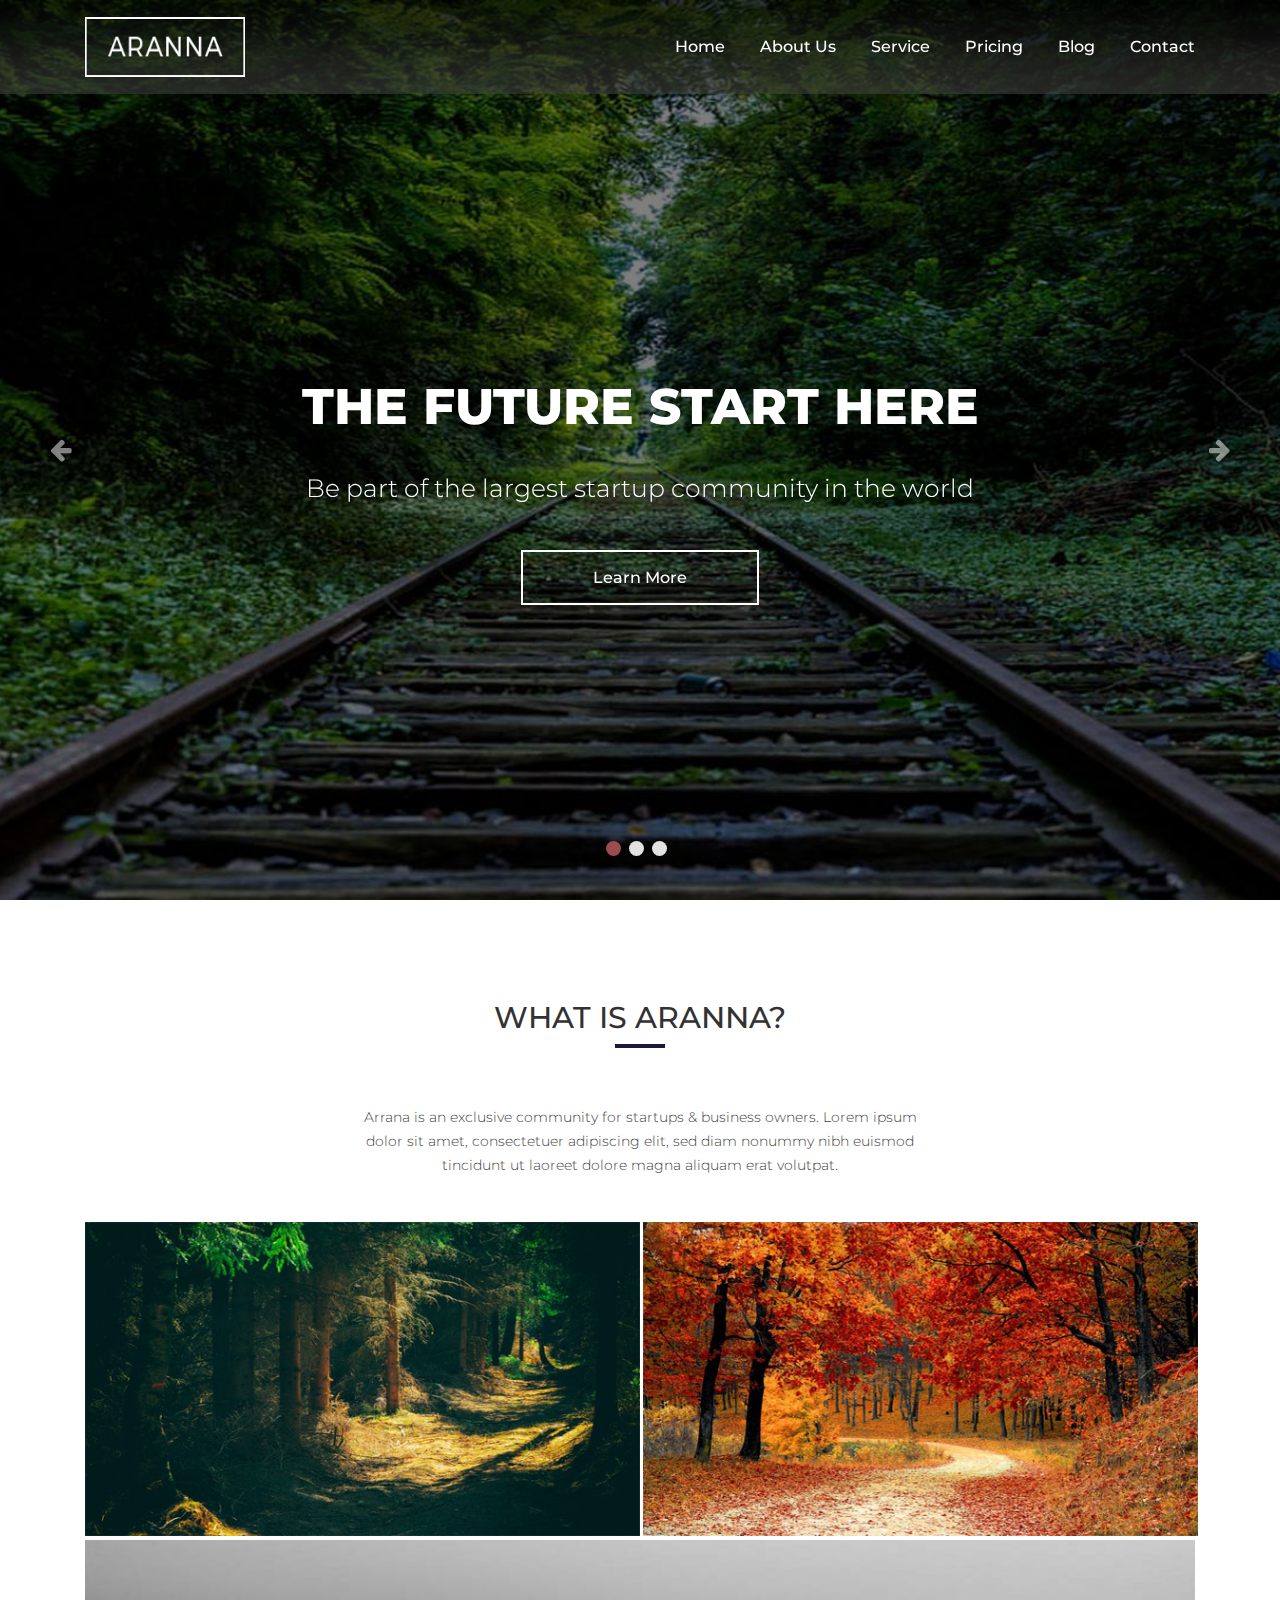
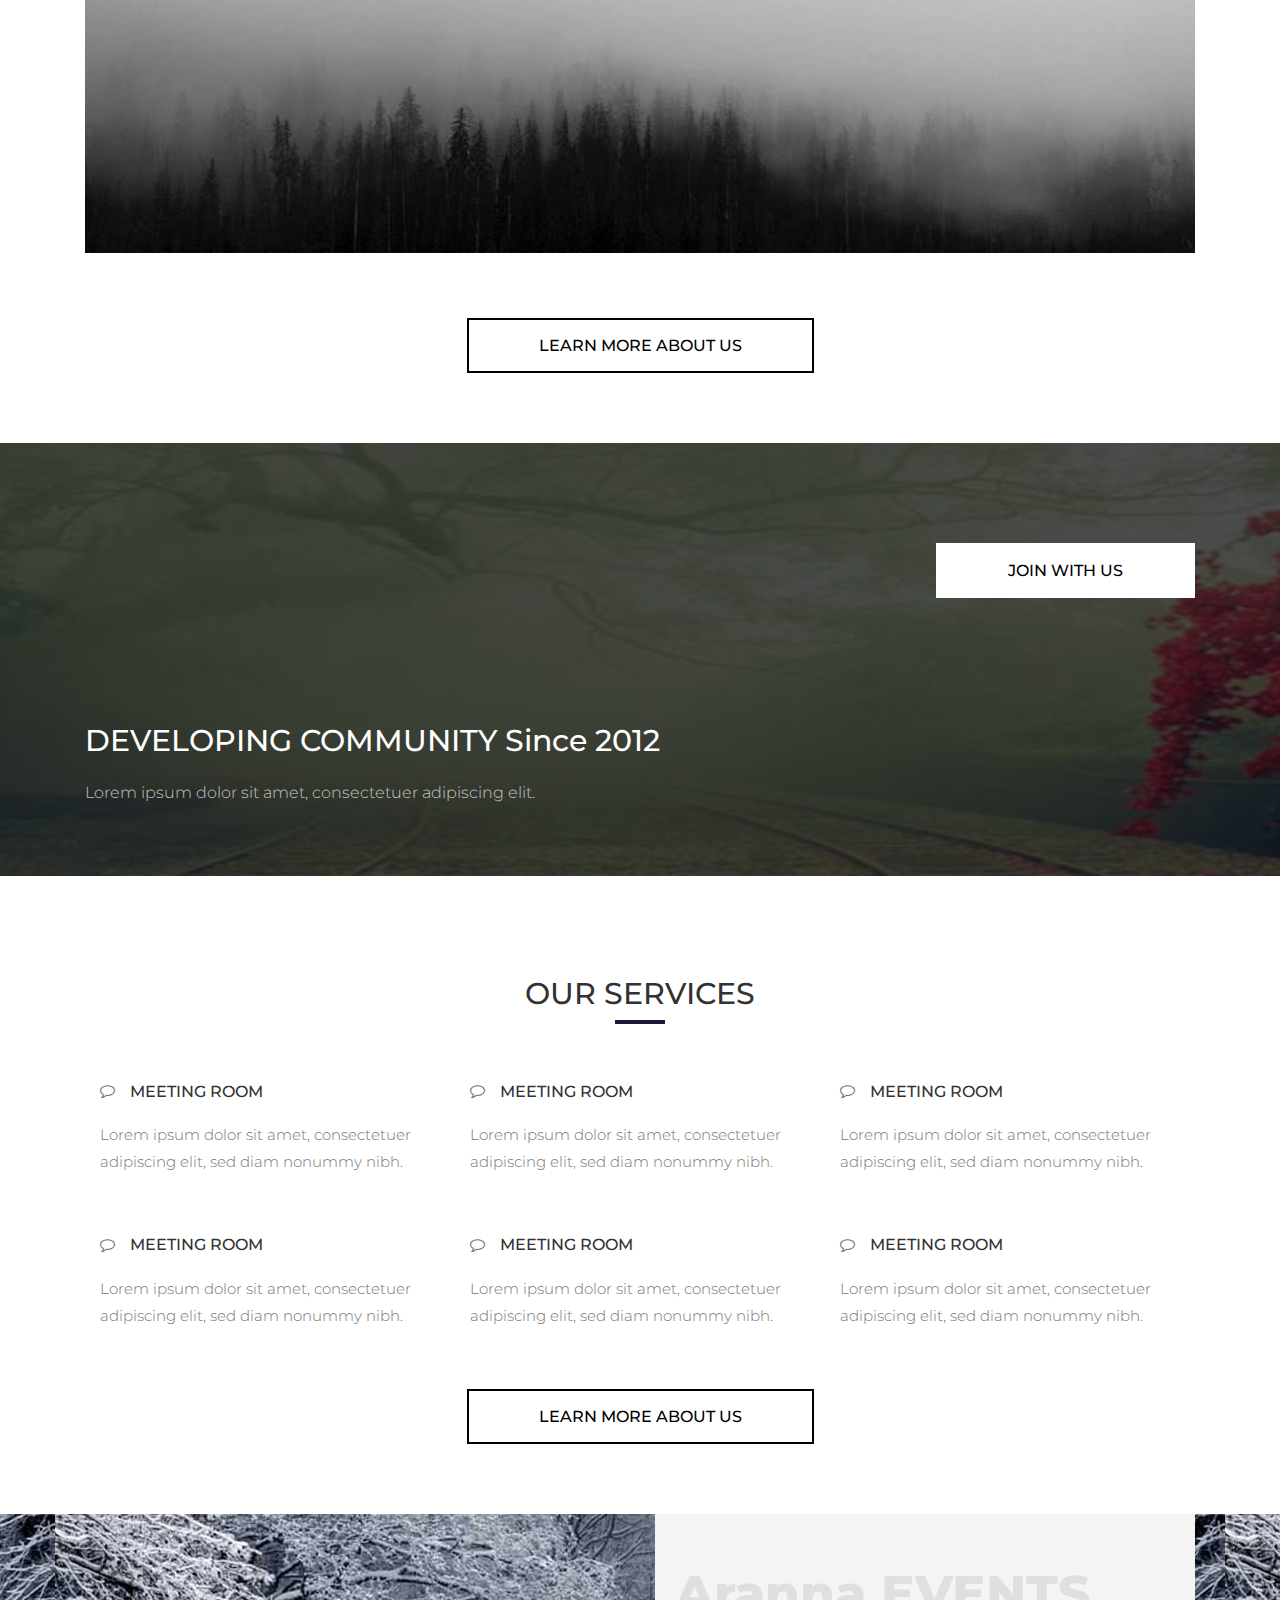
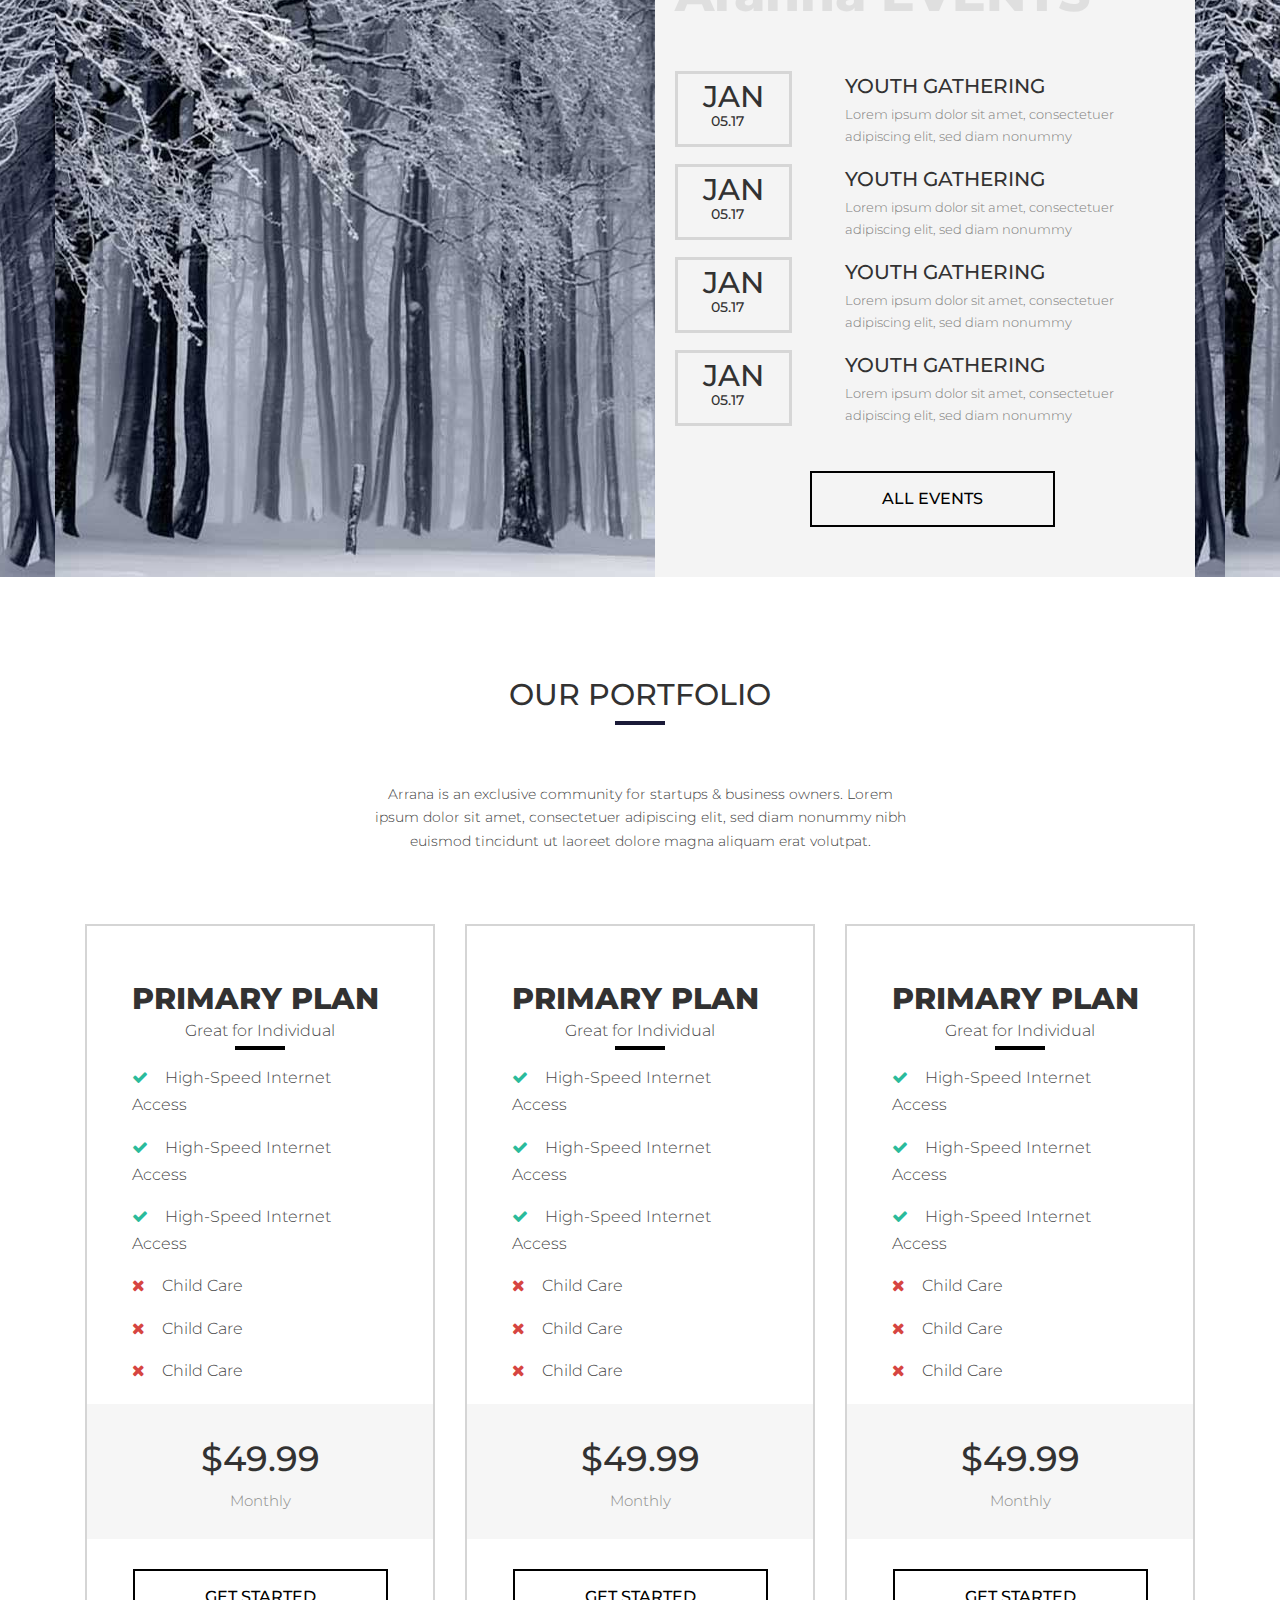
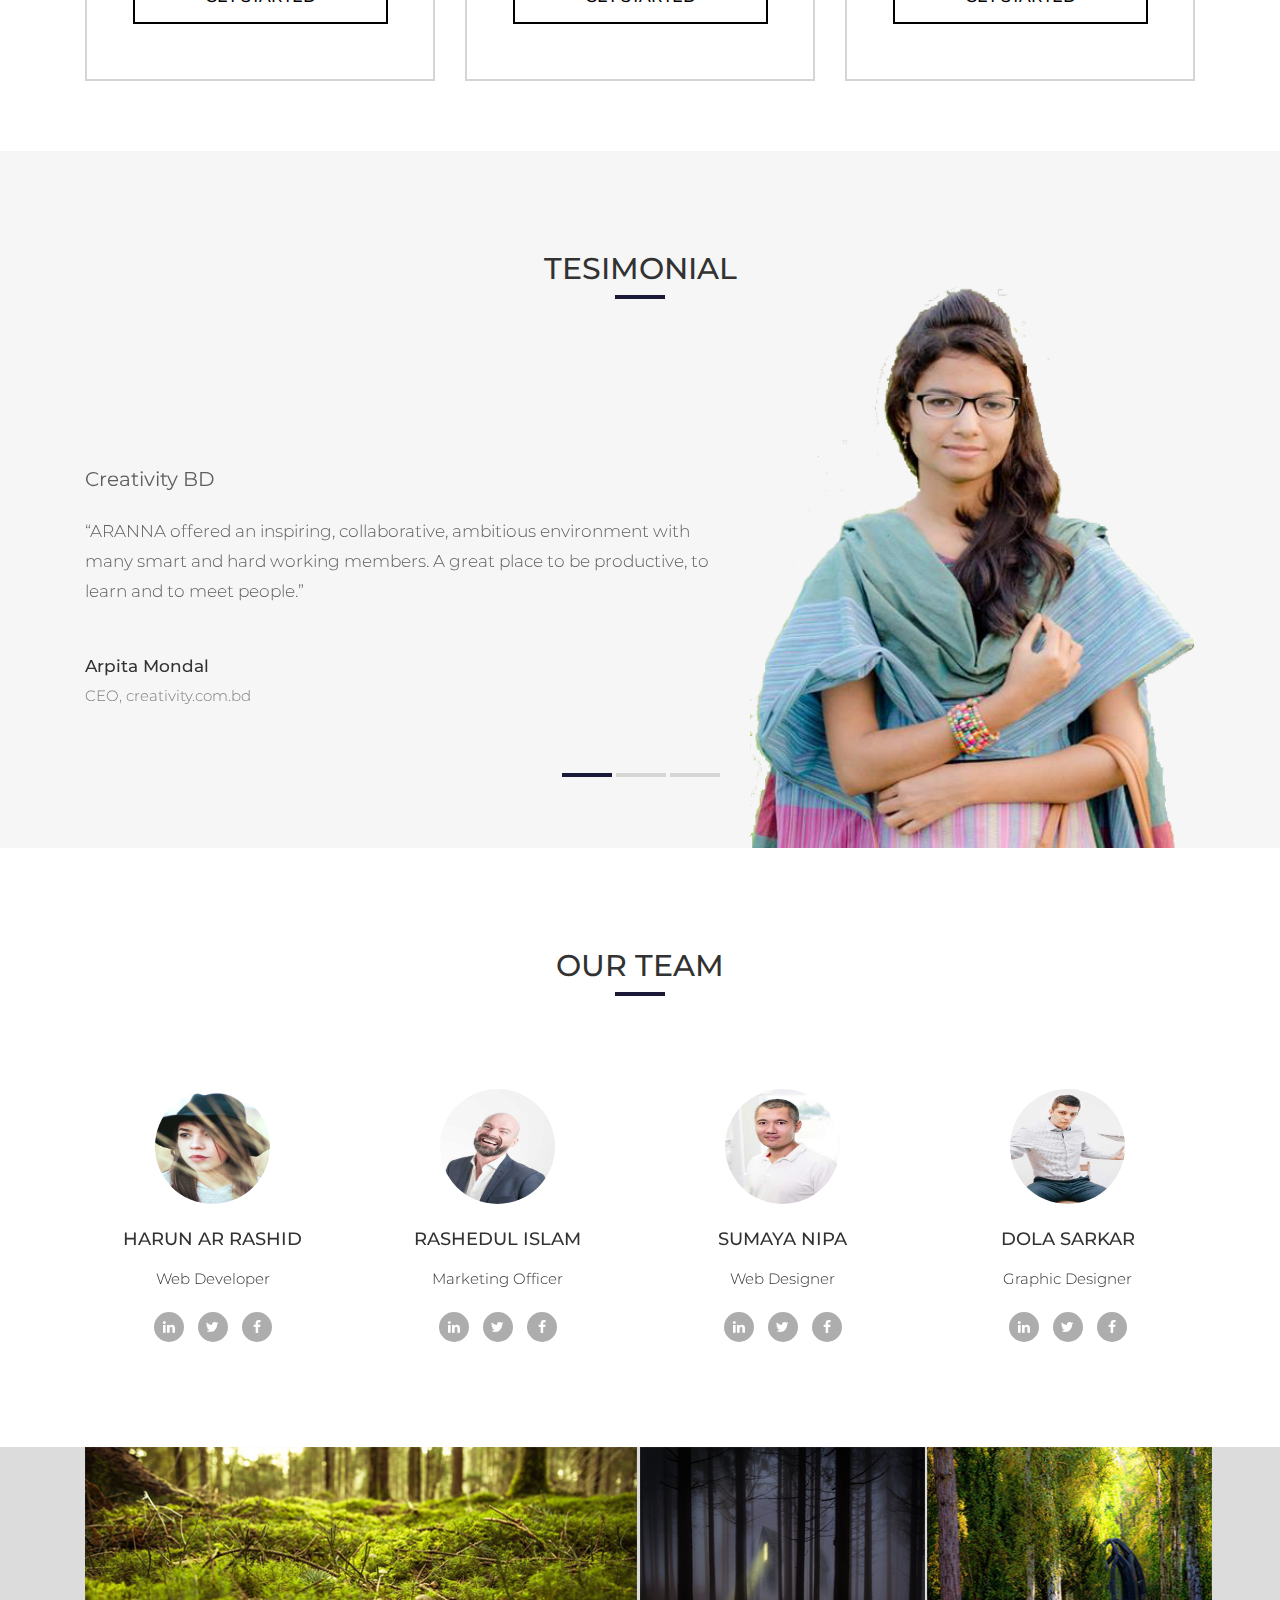
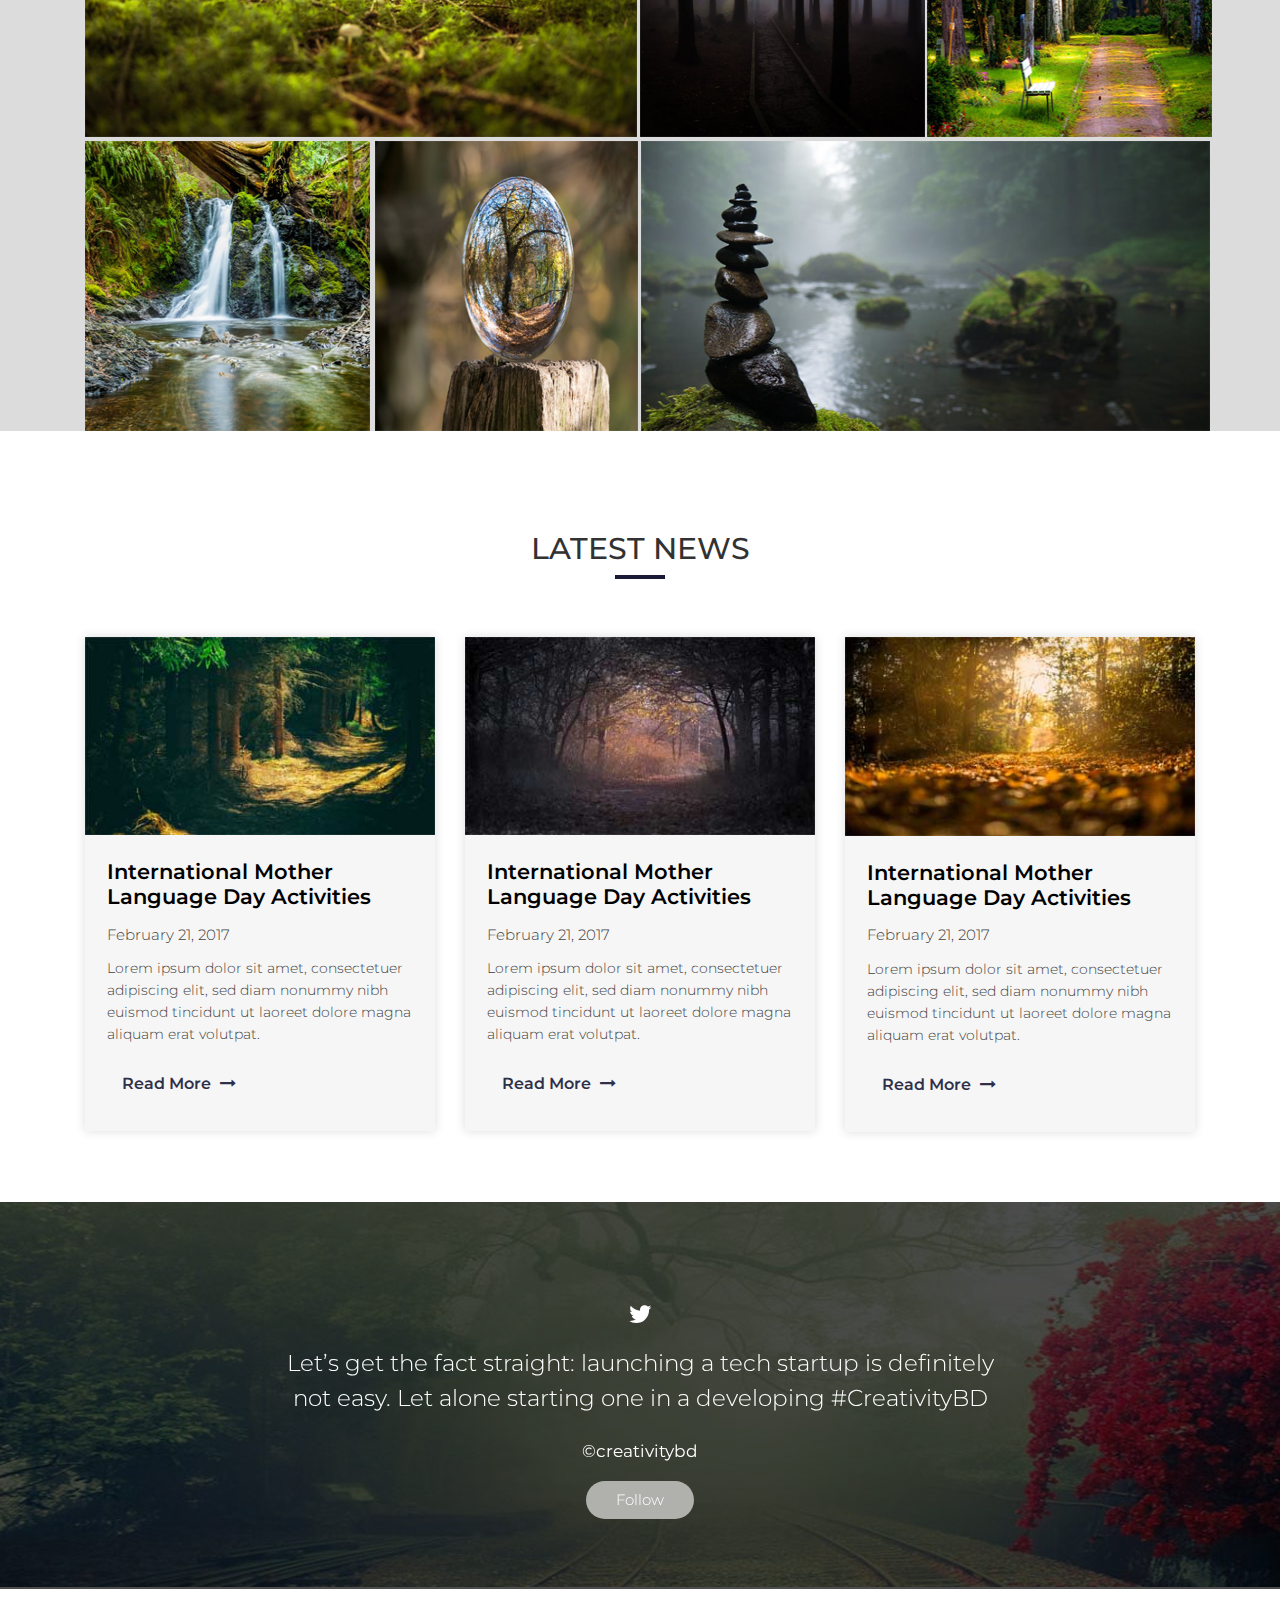
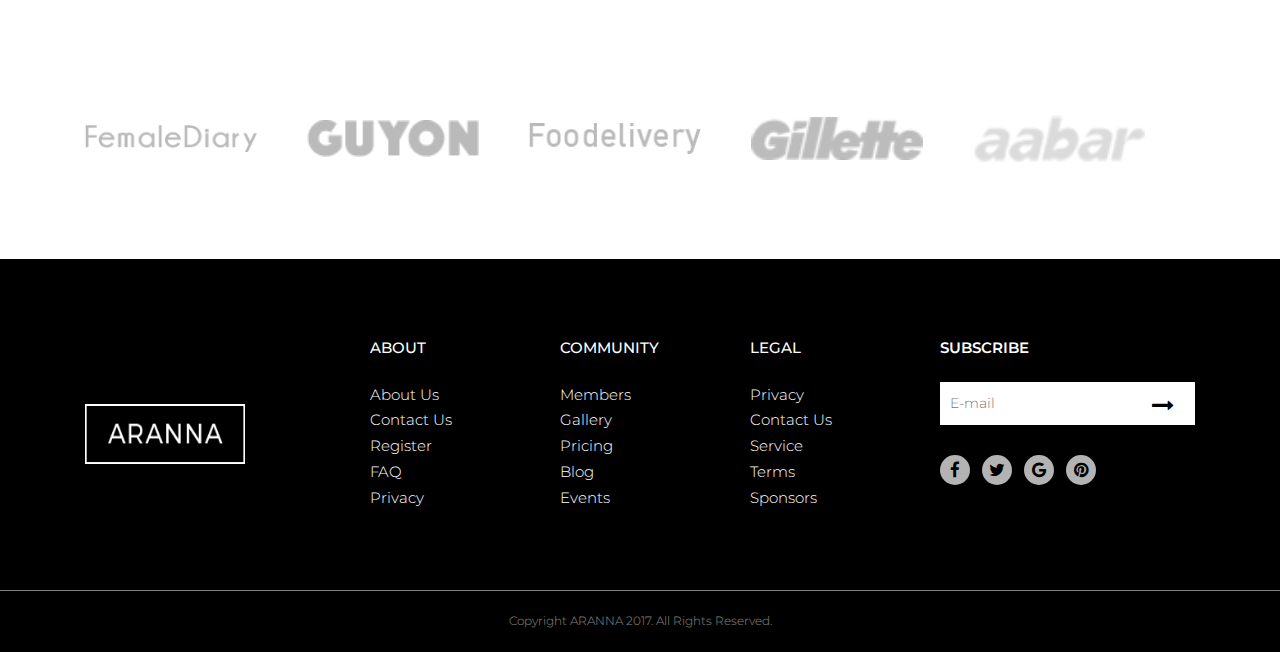
<file: Arrana/index.html>
<!doctype html>
<html class="no-js" lang="en">
    <head>
        <meta charset="utf-8">
        <meta http-equiv="x-ua-compatible" content="ie=edge">
        <title>Arrana</title>
        <meta name="description" content="">
        <meta name="viewport" content="width=device-width, initial-scale=1">
        <link rel="shortcut icon" href="favicon.ico" type="image/x-icon"/>
        <!--=== Reset Css ===-->
        <link rel="stylesheet" href="assets/css/normalize.css">
        <!--=== Animate ===-->
        <link rel="stylesheet" href="assets/css/plugin/animate.css">
        <!--=== Hover Animation ===-->
        <link rel="stylesheet" href="assets/css/plugin/hover-min.css">
        <!--=== Bootstrap ===-->
        <link rel="stylesheet" href="assets/css/bootstrap.min.css">
        <!--=== Fontawesome icon ===-->
        <link rel="stylesheet" href="assets/css/font-awesome.min.css">
        <!--=== Owl carousel ===-->
        <link rel="stylesheet" href="assets/css/plugin/owl.carousel.min.css">
        <!--=== Magnific PopUp ===-->
        <link rel="stylesheet" href="assets/css/plugin/magnific-popup.css">
        <!--=== Main Css ===-->
        <link rel="stylesheet" href="assets/css/style.css">
        <!--=== Responsive Css ===-->
        <link rel="stylesheet" href="assets/css/responsive.css">
        <script src="assets/js/vendor/modernizr-2.8.3.min.js"></script>
    </head>
    <body>
        <!--[if lt IE 8]>
            <p class="browserupgrade">You are using an <strong>outdated</strong> browser. Please <a href="http://browsehappy.com/">upgrade your browser</a> to improve your experience.</p>
        <![endif]-->
        <!--===============================================================================-->
        
        <!--====== Header Start ======-->
        <header class="header-area">
            <div class="container">
                <div class="row">
                    <div class="col-lg-12">
                        <nav class="navbar navbar-expand-lg mainmenu">
                            <a class="navbar-brand" href="#"> 
                                <div class="logo">
                                    <img src="assets/img/logo.png" alt="Logo">
                                </div>    
                            </a>

                          <button class="navbar-toggler" type="button" data-toggle="collapse" data-target="#navbarNav">
                            <i class="fa fa-bars"></i>
                          </button>

                          <div class="collapse navbar-collapse" id="navbarNav">
                            <ul class="navbar-nav">
                                <li><a href="">Home</a></li>
                                <li><a href="">About Us</a></li>
                                <li><a href="">Service</a></li>
                                <li><a href="">Pricing</a></li>
                                <li><a href="">Blog</a></li>
                                <li><a href="">Contact</a></li>
                            </ul>
                          </div>
                        </nav>
                    </div>
                </div>
            </div> 
        </header>
        <!--====== Header End ======-->

        <!--====== Hero Area Start ======-->
        <div class="hero-area">
            <div class="owl-carousel owl-carousel-hero">
                <div class="hero-wrap d-table">
                    <div class="hero-content d-table-cell">
                        <div class="container">
                            <div class="row justify-content-center">
                                <div class="col-lg-8 text-center">
                                    <h1>THE FUTURE START HERE</h1>
                                    <p>Be part of the largest startup community in the world</p>
                                    <a href="#" class="boxed-btn">Learn More</a>
                                </div>
                            </div>
                        </div>
                    </div>
                </div>
                <div class="hero-wrap d-table">
                    <div class="hero-content d-table-cell">
                        <div class="container">
                            <div class="row justify-content-center">
                                <div class="col-lg-8 text-center">
                                    <h1>THE FUTURE START HERE</h1>
                                    <p>Be part of the largest startup community in the world</p>
                                    <a href="#" class="boxed-btn">Learn More</a>
                                </div>
                            </div>
                        </div>
                    </div>
                </div>
                <div class="hero-wrap d-table">
                    <div class="hero-content d-table-cell">
                        <div class="container">
                            <div class="row justify-content-center">
                                <div class="col-lg-8 text-center">
                                    <h1>THE FUTURE START HERE</h1>
                                    <p>Be part of the largest startup community in the world</p>
                                    <a href="#" class="boxed-btn">Learn More</a>
                                </div>
                            </div>
                        </div>
                    </div>
                </div>

            </div>
        </div>
        <!--====== Hero Area End ======-->

        <!--====== About Area Start ======-->
        <section class="about-area section-padding">
            <div class="container">
                <div class="row">
                    <div class="col-lg-12">
                        <div class="section-heading text-center">
                            <h2>What is Aranna?</h2>
                        </div>
                    </div>
                </div>
            </div>

            <div class="container content-top-space">
                <div class="row justify-content-center">
                    <div class="col-lg-6">
                        <div class="sub-section-heading text-center">
                            <p>Arrana is an exclusive community for startups & business owners. Lorem ipsum dolor sit amet, consectetuer adipiscing elit, sed diam nonummy nibh euismod tincidunt ut laoreet dolore magna aliquam erat volutpat.</p>
                        </div>
                    </div>
                </div>
            </div>

            <div class="container sub-content-top-space">
                <div class="row">
                    <div class="col-lg-6">
                        <img class="small-img1" src="assets/img/about1.png" alt="about image">   
                    </div>
                    <div class="col-lg-6">
                        <img class="small-img2" src="assets/img/about2.png" alt="about image">   
                    </div>

                </div>
                <div class="row">
                    <div class="col-lg-12">
                        <img class="big-img" src="assets/img/about3.png" alt="about image">   
                    </div>   
                </div>
                <div class="row">
                     <div class="col-md-12 text-center">
                         <a href="" class="boxed-btn black-btn">learn more about us</a> 
                     </div>
                </div>
            </div>

        </section>
        <!--====== About Area End ======-->


        <!--====== CTA Area Start ======-->
        <section class="cta-area section-padding">
            <div class="container">
                <div class="row">
                    <div class="col-lg-8">
                        <div class="left-content">
                            <h2>DEVELOPING COMMUNITY Since 2012</h2>
                            <p>Lorem ipsum dolor sit amet, consectetuer adipiscing elit.</p>
                        </div>
                    </div>
                    <div class="col-lg-4">
                        <div class="right-content text-right">
                            <a href="" class="boxed-btn">join with us</a>
                        </div>
                    </div>
                </div>
            </div>
        </section>
        <!--====== CTA Area End ======-->


        <!--====== Service Area Start ======-->
        <section class="service-area section-padding">
            <div class="container">
                <div class="row">
                    <div class="col-lg-12">
                        <div class="section-heading text-center">
                            <h2>Our <span>Services</span></h2>
                        </div>
                    </div>
                </div>

                <div class="container content-top-space">
                    <div class="row">
                        <div class="col-lg-4">
                            <div class="single-service-box">
                                <div class="single-box-heading">
                                    <i class="fa fa-comment-o"></i> <h4>MEETING ROOM</h4>
                                </div>
                                <p class="box-content">Lorem ipsum dolor sit amet, consectetuer adipiscing elit, sed diam nonummy nibh.</p>
                            </div>
                        </div>
                        <div class="col-lg-4">
                            <div class="single-service-box">
                                <div class="single-box-heading">
                                    <i class="fa fa-comment-o"></i> <h4>MEETING ROOM</h4>
                                </div>
                                <p class="box-content">Lorem ipsum dolor sit amet, consectetuer adipiscing elit, sed diam nonummy nibh.</p>
                            </div>
                        </div>
                        <div class="col-lg-4">
                            <div class="single-service-box">
                                <div class="single-box-heading">
                                    <i class="fa fa-comment-o"></i> <h4>MEETING ROOM</h4>
                                </div>
                                <p class="box-content">Lorem ipsum dolor sit amet, consectetuer adipiscing elit, sed diam nonummy nibh.</p>
                            </div>
                        </div>
                        <div class="col-lg-4">
                            <div class="single-service-box">
                                <div class="single-box-heading">
                                    <i class="fa fa-comment-o"></i> <h4>MEETING ROOM</h4>
                                </div>
                                <p class="box-content">Lorem ipsum dolor sit amet, consectetuer adipiscing elit, sed diam nonummy nibh.</p>
                            </div>
                        </div>
                        <div class="col-lg-4">
                            <div class="single-service-box">
                                <div class="single-box-heading">
                                    <i class="fa fa-comment-o"></i> <h4>MEETING ROOM</h4>
                                </div>
                                <p class="box-content">Lorem ipsum dolor sit amet, consectetuer adipiscing elit, sed diam nonummy nibh.</p>
                            </div>
                        </div>
                        <div class="col-lg-4">
                            <div class="single-service-box">
                                <div class="single-box-heading">
                                    <i class="fa fa-comment-o"></i> <h4>MEETING ROOM</h4>
                                </div>
                                <p class="box-content">Lorem ipsum dolor sit amet, consectetuer adipiscing elit, sed diam nonummy nibh.</p>
                            </div>
                        </div>

                    </div>
                    <div class="row">
                         <div class="col-md-12 text-center">
                             <a href="" class="boxed-btn black-btn">learn more about us</a> 
                         </div>
                    </div>
                </div>
            </div>
        </section>
        <!--====== Service Area End ======-->

        <!--====== Event Area Start ======-->
        <section class="event-area">
            <div class="event-area-bg">
            </div>
            <div class="container">
                <div class="row justify-content-lg-end">
                    <div class="col-lg-6">
                        <div class="event-details">
                            <h2>Aranna EVENTS</h2>
                            <div class="single-event-item">
                                <div class="date">
                                    <p>JAN <span>05.17</span></p>
                                </div>
                                <div class="single-event-content">
                                    <h3>youth gathering</h3>
                                    <p>Lorem ipsum dolor sit amet, consectetuer adipiscing 
                                      elit, sed diam nonummy
                                    </p>
                                </div>
                            </div>
                            <div class="single-event-item">
                                <div class="date">
                                    <p>JAN <span>05.17</span></p>
                                </div>
                                <div class="single-event-content">
                                    <h3>youth gathering</h3>
                                    <p>Lorem ipsum dolor sit amet, consectetuer adipiscing 
                                      elit, sed diam nonummy
                                    </p>
                                </div>
                            </div>
                            <div class="single-event-item">
                                <div class="date">
                                    <p>JAN <span>05.17</span></p>
                                </div>
                                <div class="single-event-content">
                                    <h3>youth gathering</h3>
                                    <p>Lorem ipsum dolor sit amet, consectetuer adipiscing 
                                      elit, sed diam nonummy
                                    </p>
                                </div>
                            </div>
                            <div class="single-event-item">
                                <div class="date">
                                    <p>JAN <span>05.17</span></p>
                                </div>
                                <div class="single-event-content">
                                    <h3>youth gathering</h3>
                                    <p>Lorem ipsum dolor sit amet, consectetuer adipiscing 
                                      elit, sed diam nonummy
                                    </p>
                                </div>
                            </div>

                            <a href="" class="boxed-btn black-btn">all events</a>

                        </div> 
                    </div>
                </div>
            </div>
        </section>
        <!--====== Event Area End ======-->


         <!--====== Price Area Start ======-->
         <section class="portfolio-area section-padding">
             <div class="container">
                 <div class="row">
                    <div class="col-lg-12">
                        <div class="section-heading text-center">
                            <h2>Our <span>Portfolio</span></h2>
                        </div>
                    </div>
                 </div>
             </div>

            <div class="container content-top-space">
                <div class="row justify-content-center">
                    <div class="col-lg-6">
                        <div class="sub-section-heading text-center">
                            <p>Arrana is an exclusive community for startups & business owners. Lorem ipsum dolor sit amet, consectetuer adipiscing elit, sed diam nonummy nibh euismod tincidunt ut laoreet dolore magna aliquam erat volutpat.</p>
                        </div>
                    </div>
                </div>
            </div>
            
            <!-- Section Content -->
             <div class="container content-top-space">
                <div class="row">
                    <div class="col-lg-4">
                        <div class="single-price-item">
                            <div class="price-heading">
                                <h2>primary PLAN</h2>
                                <p>Great for Individual</p>
                            </div>


                            <div class="price-content">
                                <p> <i class="fa fa-check"></i> High-Speed Internet Access</p>
                                <p> <i class="fa fa-check"></i> High-Speed Internet Access</p>
                                <p> <i class="fa fa-check"></i> High-Speed Internet Access</p>
                                <p> <i class="fa fa-times"></i> Child Care</p>
                                <p> <i class="fa fa-times"></i> Child Care</p>
                                <p> <i class="fa fa-times"></i> Child Care</p>
                            </div>

                            <div class="price-tag">
                                <p> $49.99<span>Monthly</span> </p>
                            </div>

                            <div class="price-btn text-center">
                                 <a href="" class="boxed-btn black-btn">get started</a>
                            </div>
                        </div>
                    </div>
                    <div class="col-lg-4">
                        <div class="single-price-item">
                            <div class="price-heading">
                                <h2>primary PLAN</h2>
                                <p>Great for Individual</p>
                            </div>


                            <div class="price-content">
                                <p> <i class="fa fa-check"></i> High-Speed Internet Access</p>
                                <p> <i class="fa fa-check"></i> High-Speed Internet Access</p>
                                <p> <i class="fa fa-check"></i> High-Speed Internet Access</p>
                                <p> <i class="fa fa-times"></i> Child Care</p>
                                <p> <i class="fa fa-times"></i> Child Care</p>
                                <p> <i class="fa fa-times"></i> Child Care</p>
                            </div>

                            <div class="price-tag">
                                <p> $49.99<span>Monthly</span> </p>
                            </div>

                            <div class="price-btn text-center">
                                 <a href="" class="boxed-btn black-btn">get started</a>
                            </div>
                        </div>
                    </div>
                    <div class="col-lg-4">
                        <div class="single-price-item">
                            <div class="price-heading">
                                <h2>primary PLAN</h2>
                                <p>Great for Individual</p>
                            </div>


                            <div class="price-content">
                                <p> <i class="fa fa-check"></i> High-Speed Internet Access</p>
                                <p> <i class="fa fa-check"></i> High-Speed Internet Access</p>
                                <p> <i class="fa fa-check"></i> High-Speed Internet Access</p>
                                <p> <i class="fa fa-times"></i> Child Care</p>
                                <p> <i class="fa fa-times"></i> Child Care</p>
                                <p> <i class="fa fa-times"></i> Child Care</p>
                            </div>

                            <div class="price-tag">
                                <p> $49.99<span>Monthly</span> </p>
                            </div>

                            <div class="price-btn text-center">
                                 <a href="" class="boxed-btn black-btn">get started</a>
                            </div>
                        </div>
                    </div>
                    
                </div>
             </div>
         </section>
         <!--====== Price Area End ======-->


         <!--====== Testimonial Area Start ======-->
        <section class="testimonial-area">
            <div class="container">
                 <div class="row">
                    <div class="col-lg-12">
                        <div class="section-heading text-center">
                            <h2>Tesimonial</h2>
                        </div>
                    </div>
                 </div>
             </div>
            <div class="owl-carousel owl-carousel-testimonial">
                <div class="testimonial-content">
                    <div class="container">
                        <div class="row">
                            <div class="col-lg-7">
                                <div class="left-content">
                                    <h3>Creativity BD</h3>
                                    <p>“ARANNA offered an inspiring, collaborative, ambitious environment with many smart and hard working members. A great place to be productive, to learn and to meet people.”</p>

                                    <div class="left-content-meta">
                                        <h2>Arpita Mondal <span>CEO, creativity.com.bd</span></h2>
                                    </div>
                                </div>
                            </div>
                            <div class="col-lg-5">
                                <div class="right-content">
                                    <img src="assets/img/testimonial/testimonial1.png" alt="">
                                </div>   

                            </div>
                        </div>
                    </div>
                </div>
                <div class="testimonial-content">
                    <div class="container">
                        <div class="row">
                            <div class="col-lg-7">
                                <div class="left-content">
                                    <h3>Creativity BD</h3>
                                    <p>“ARANNA offered an inspiring, collaborative, ambitious environment with many smart and hard working members. A great place to be productive, to learn and to meet people.”</p>

                                    <div class="left-content-meta">
                                        <h2>Arpita Mondal <span>CEO, creativity.com.bd</span></h2>
                                    </div>
                                </div>
                            </div>
                            <div class="col-lg-5">
                                <div class="right-content">
                                    <img src="assets/img/testimonial/testimonial1.png" alt="">
                                </div>   

                            </div>
                        </div>
                    </div>
                </div>
                <div class="testimonial-content">
                    <div class="container">
                        <div class="row">
                            <div class="col-lg-7">
                                <div class="left-content">
                                    <h3>Creativity BD</h3>
                                    <p>“ARANNA offered an inspiring, collaborative, ambitious environment with many smart and hard working members. A great place to be productive, to learn and to meet people.”</p>

                                    <div class="left-content-meta">
                                        <h2>Arpita Mondal <span>CEO, creativity.com.bd</span></h2>
                                    </div>
                                </div>
                            </div>
                            <div class="col-lg-5">
                                <div class="right-content">
                                    <img src="assets/img/testimonial/testimonial1.png" alt="">
                                </div>   

                            </div>
                        </div>
                    </div>
                </div>
                
            </div>
        </section>
         <!--====== Testimonial Area End ======-->


         <!--====== Team Area Start ======-->
         <section class="team-area section-padding">
             <div class="container">
                 <div class="row">
                    <div class="col-lg-12">
                        <div class="section-heading text-center">
                            <h2>Our Team</h2>
                        </div>
                    </div>
                 </div>
             </div> 

             <div class="container content-top-space">
                 <div class="row">
                     <div class="col-lg-12">
                        <div class="owl-carousel owl-carousel-team">

                            <div class="single-team-item text-center">
                                <div class="single-team-content">
                                    <div class="team-img">
                                        <img src="assets/img/team/team1.jpg" alt="team">    
                                    </div>
                                    <div class="team-content">
                                        <h4>Harun ar rashid</h4>
                                        <p>Web Developer</p>
                                        <div class="team-icons">
                                            <a href=""><i class="fa fa-linkedin"></i></a>
                                            <a href=""><i class="fa fa-twitter"></i></a>
                                            <a href=""><i class="fa fa-facebook"></i></a>
                                        </div>
                                    </div>
                                </div>
                            </div>
  
                           <div class="single-team-item text-center">
                                <div class="single-team-content">
                                    <div class="team-img">
                                        <img src="assets/img/team/team2.jpg" alt="team">    
                                    </div>
                                    <div class="team-content">
                                        <h4>Rashedul islam</h4>
                                        <p>Marketing Officer</p>
                                        <div class="team-icons">
                                            <a href=""><i class="fa fa-linkedin"></i></a>
                                            <a href=""><i class="fa fa-twitter"></i></a>
                                            <a href=""><i class="fa fa-facebook"></i></a>
                                        </div>
                                    </div>
                                </div>
                            </div>
  
                           <div class="single-team-item text-center">
                                <div class="single-team-content">
                                    <div class="team-img">
                                        <img src="assets/img/team/team3.jpg" alt="team">    
                                    </div>
                                    <div class="team-content">
                                        <h4>Sumaya nipa</h4>
                                        <p>Web Designer</p>
                                        <div class="team-icons">
                                            <a href=""><i class="fa fa-linkedin"></i></a>
                                            <a href=""><i class="fa fa-twitter"></i></a>
                                            <a href=""><i class="fa fa-facebook"></i></a>
                                        </div>
                                    </div>
                                </div>
                            </div>
  
                           <div class="single-team-item text-center">
                                <div class="single-team-content">
                                    <div class="team-img">
                                        <img src="assets/img/team/team4.jpg" alt="team">    
                                    </div>
                                    <div class="team-content">
                                        <h4>Dola Sarkar</h4>
                                        <p>Graphic Designer</p>
                                        <div class="team-icons">
                                            <a href=""><i class="fa fa-linkedin"></i></a>
                                            <a href=""><i class="fa fa-twitter"></i></a>
                                            <a href=""><i class="fa fa-facebook"></i></a>
                                        </div>
                                    </div>
                                </div>
                            </div>
                            
                        </div>   
                    </div>
                 </div>
             </div>   
         </section>
         <!--====== Team Area End ======-->



         <!--====== Gallery Area Start ======-->

        <div class="gallery-area">
            <div class="container">
                <div class="row">
                    <div class="col-lg-6">
                        <img class="big-img1" src="assets/img/gallery/gallery1.png" alt="about image">   
                    </div>
                    <div class="col-lg-3">
                        <img class="small-img1" src="assets/img/gallery/gallery2.png" alt="about image">   
                    </div>
                    <div class="col-lg-3">
                        <img class="small-img2" src="assets/img/gallery/gallery3.png" alt="about image">   
                    </div>
                    <div class="col-lg-3">
                        <img class="small-img3" src="assets/img/gallery/gallery4.png" alt="about image">   
                    </div>
                    <div class="col-lg-3">
                        <img class="small-img4" src="assets/img/gallery/gallery5.png" alt="about image">   
                    </div>
                    <div class="col-lg-6">
                        <img class="big-img2" src="assets/img/gallery/gallery6.png" alt="about image">   
                    </div>
                    
                </div>
            </div>
        </div>

         <!--====== Gallery Area End ======-->

         <!--====== Blog Area Start ======-->
         <section class="blog-area section-padding">
             <div class="container">
                 <div class="row">
                    <div class="col-lg-12">
                        <div class="section-heading text-center">
                            <h2>latest news</h2>
                        </div>
                    </div>
                 </div>
             </div> 

             <div class="container content-top-space">
                 <div class="row">
                     <div class="col-lg-4 col-md-6">
                         <div class="single-blog-item">
                             <div class="blog-img">
                                 <img src="assets/img/blog1.jpg" alt="">
                             </div>
                             <article class="blog-details">
                                 <h3 class="blog-title">International Mother
                                        Language Day Activities</h3>
                                <p class="blog-meta">February 21, 2017</p>
                                <p class="blog-text">Lorem ipsum dolor sit amet, consectetuer adipiscing elit, sed diam nonummy nibh euismod tincidunt ut laoreet dolore magna aliquam erat volutpat.</p>
                                <a href="#" class="read-more-btn">Read More <i class="fa fa-long-arrow-right"></i></a>
                             </article>
                         </div>
                     </div>
                    
                    <div class="col-lg-4 col-md-6">
                         <div class="single-blog-item">
                             <div class="blog-img">
                                 <img src="assets/img/blog2.jpg" alt="">
                             </div>
                             <article class="blog-details">
                                 <h3 class="blog-title">International Mother
                                        Language Day Activities</h3>
                                <p class="blog-meta">February 21, 2017</p>
                                <p class="blog-text">Lorem ipsum dolor sit amet, consectetuer adipiscing elit, sed diam nonummy nibh euismod tincidunt ut laoreet dolore magna aliquam erat volutpat.</p>
                                <a href="#" class="read-more-btn">Read More <i class="fa fa-long-arrow-right"></i></a>
                             </article>
                         </div>
                     </div>
                    
                    <div class="col-lg-4 col-md-6">
                         <div class="single-blog-item">
                             <div class="blog-img">
                                 <img src="assets/img/blog3.jpg" alt="">
                             </div>
                             <article class="blog-details">
                                 <h3 class="blog-title">International Mother
                                        Language Day Activities</h3>
                                <p class="blog-meta">February 21, 2017</p>
                                <p class="blog-text">Lorem ipsum dolor sit amet, consectetuer adipiscing elit, sed diam nonummy nibh euismod tincidunt ut laoreet dolore magna aliquam erat volutpat.</p>
                                <a href="#" class="read-more-btn">Read More <i class="fa fa-long-arrow-right"></i></a>
                             </article>
                         </div>
                     </div>
                 </div>
             </div>
         </section>
         <!--====== Blog Area End ======-->



         <!--====== twitter Area Start ======-->
         <section class="twitter-area section-padding">
             <div class="container">
                 <div class="row justify-content-center">
                     <div class="col-lg-8 text-center">
                         <div class="owl-carousel owl-carousel-twitter">
                             <div class="single-twitter-item">
                                 <div class="twitter-icon">
                                     <i class="fa fa-twitter"></i>
                                 </div>
                                 <p>Let’s get the fact straight: launching a tech startup is definitely not easy. Let alone starting one in a developing #CreativityBD</p>
                                 <h4> &copy;creativitybd</h4>
                                 <a href="#" class="follow-btn">Follow</a>
                             </div>

                            <div class="single-twitter-item">
                                 <div class="twitter-icon">
                                     <i class="fa fa-twitter"></i>
                                 </div>
                                 <p>Let’s get the fact straight: launching a tech startup is definitely not easy. Let alone starting one in a developing #CreativityBD</p>
                                 <h4> &copy;ashikur</h4>
                                 <a href="#" class="follow-btn">Follow</a>
                             </div>

                            <div class="single-twitter-item">
                                 <div class="twitter-icon">
                                     <i class="fa fa-twitter"></i>
                                 </div>
                                 <p>Let’s get the fact straight: launching a tech startup is definitely not easy. Let alone starting one in a developing #CreativityBD</p>
                                 <h4> &copy;ripon1971</h4>
                                 <a href="#" class="follow-btn">Follow</a>
                             </div>

                            
                         </div>
                     </div>
                 </div>
             </div>
         </section>
         <!--====== twitter Area End ======-->



         <!--====== Company Logo Area Start ======-->
         <div class="logo-area section-padding">    
            <div class="container">
                 <div class="row">
                    <div class="col-md-12">
                        <div class="owl-carousel owl-carousel-logo">
                            <div class="single-logo-item">
                                <div class="logo-item-inner">
                                    <img src="assets/img/company-logos/1.png" alt="company-logos" />
                                </div>
                            </div>
                            <div class="single-logo-item">
                                <div class="logo-item-inner">
                                    <img src="assets/img/company-logos/2.png" alt="company-logos" />
                                </div>
                            </div>
                            <div class="single-logo-item">
                                <div class="logo-item-inner">
                                    <img src="assets/img/company-logos/3.png" alt="company-logos" />
                                </div>
                            </div>
                            <div class="single-logo-item">
                                <div class="logo-item-inner">
                                    <img src="assets/img/company-logos/4.png" alt="company-logos" />
                                </div>
                            </div>
                            <div class="single-logo-item">
                                <div class="logo-item-inner">
                                    <img src="assets/img/company-logos/5.png" alt="company-logos" />
                                </div>
                            </div>
                            <div class="single-logo-item">
                                <div class="logo-item-inner">
                                    <img src="assets/img/company-logos/6.png" alt="company-logos" />
                                </div>
                            </div>
                            <div class="single-logo-item">
                                <div class="logo-item-inner">
                                    <img src="assets/img/company-logos/1.png" alt="company-logos" />
                                </div>
                            </div>
                            <div class="single-logo-item">
                                <div class="logo-item-inner">
                                    <img src="assets/img/company-logos/2.png" alt="company-logos" />
                                </div>
                            </div>
                            <div class="single-logo-item">
                                <div class="logo-item-inner">
                                    <img src="assets/img/company-logos/3.png" alt="company-logos" />
                                </div>
                            </div>
                            
                        </div>
                    </div>
                </div>
            </div>
         </div>
         <!--====== Company Logo Area End ======-->






         <!--====== Footer Area Start ======-->
         <footer class="footer-area">
             <div class="container">
                 <div class="row">
                    <div class="col-lg-3">
                        <div class="logo">
                            <img src="assets/img/logo.png" alt="">
                        </div>
                    </div>
                    <div class="col-lg-2">
                        <div class="widget">
                            <h3>ABOUT</h3>
                            <ul>
                                <li><a href="">About Us</a></li>
                                <li><a href="">Contact Us</a></li>
                                <li><a href="">Register</a></li>
                                <li><a href="">FAQ</a></li>
                                <li><a href="">Privacy</a></li>
                            </ul>
                        </div>
                    </div>
                    <div class="col-lg-2">
                        <div class="widget">
                            <h3>COMMUNITY</h3>
                            <ul>
                                <li><a href="">Members</a></li>
                                <li><a href="">Gallery</a></li>
                                <li><a href="">Pricing</a></li>
                                <li><a href="">Blog</a></li>
                                <li><a href="">Events</a></li>
                            </ul>
                        </div>
                    </div>
                    <div class="col-lg-2">
                        <div class="widget">
                            <h3>LEGAL</h3>
                            <ul>
                                <li><a href="">Privacy</a></li>
                                <li><a href="">Contact Us</a></li>
                                <li><a href="">Service</a></li>
                                <li><a href="">Terms</a></li>
                                <li><a href="">Sponsors</a></li>
                            </ul>
                        </div>
                    </div>

                    <div class="col-lg-3">
                        <div class="subscribe-area">
                            <h3>subscribe</h3>
                            <div class="email">
                                <input type="text" placeholder="E-mail">
                                <i class="fa fa-long-arrow-right"></i>
                            </div>
                            <div class="icons">
                                <a href=""><i class="fa fa-facebook"></i></a>
                                <a href=""><i class="fa fa-twitter"></i></a>
                                <a href=""><i class="fa fa-google"></i></a>
                                <a href=""><i class="fa fa-pinterest"></i></a>
                            </div>
                        </div>
                    </div>
                 </div>
             </div>
         </footer>
         <!--====== Footer Area End ======-->


         <!--====== Copyright Area Start ======-->
         <div class="copyright-area">
             <div class="container">
                 <div class="row">
                     <div class="col-lg-12 text-center">
                         <p>Copyright ARANNA 2017. All Rights Reserved.</p>
                     </div>
                 </div>
             </div>
         </div>
         <!--====== Copyright Area End ======-->



        <!--==================================================================-->
        <script type="text/javascript" src="assets/js/jquery-3.2.0.min.js"></script>
        <script>window.jQuery || document.write('<script src="assets/js/vendor/jquery-1.12.0.min.js"><\/script>')</script>
        <!--=== All Plugin ===-->
        <script type="text/javascript" src="assets/js/popper.min.js"></script>
        <script type="text/javascript" src="assets/js/bootstrap.min.js"></script>
        <script type="text/javascript" src="assets/js/plugin/wow.min.js"></script>
        <script type="text/javascript" src="assets/js/plugin/owl.carousel.min.js"></script>
        <script type="text/javascript" src="assets/js/plugin/jquery.magnific-popup.min.js"></script>
        <script type="text/javascript" src="assets/js/plugin/skill.bars.jquery.js"></script>
        <script type="text/javascript" src="assets/js/plugin/mixitup.min.js"></script>
        <script type="text/javascript" src="assets/js/plugin/jquery.scrollUp.js"></script>
        <script type="text/javascript" src="assets/js/plugin/jquery.sticky.js"></script>

        <!--=== All Active ===-->
        <script type="text/javascript" src="assets/js/main.js"></script>

        <!-- Google Analytics: change UA-XXXXX-X to be your site's ID. -->
        <script>
            (function(b,o,i,l,e,r){b.GoogleAnalyticsObject=l;b[l]||(b[l]=
            function(){(b[l].q=b[l].q||[]).push(arguments)});b[l].l=+new Date;
            e=o.createElement(i);r=o.getElementsByTagName(i)[0];
            e.src='https://www.google-analytics.com/analytics.js';
            r.parentNode.insertBefore(e,r)}(window,document,'script','ga'));
            ga('create','UA-XXXXX-X','auto');ga('send','pageview');
        </script>
    </body>
</html>
</file>
<file: Arrana/assets/css/style.css>
/*------------------------------------------------------------------
[Master Stylesheet]

Project:    Project Name
Version:    1.0
Last change:    24/03/17 [fixed Float bug, vf]
Author Name: Author Name
Primary use:    Project Type
-------------------------------------------------------------------*/


/*------------------------------------------------------------------
[Table of contents]

1. Body
2.
-------------------------------------------------------------------*/

/*
==========================================
    Google fonts
==========================================
*/
/* font-family: 'Montserrat', sans-serif; */
@import url('https://fonts.googleapis.com/css?family=Montserrat:300,300i,400,400i,500,500i,600,600i,700,700i,800,800i');


/*
==========================================
    Reset Css
==========================================
*/
html,
body {
	height: 100%;
}
ul {
    margin: 0;
    padding: 0;
}
ul li {
    list-style: none;
}
h1,
h2,
h3,
h4,
h5,
h6,
p {
    margin: 0;
}
body{
	font-family: 'Montserrat', sans-serif;
	font-size: 14px;
	color: #414141;
	line-height: 1.7;
    font-weight: 300;
}
input:focus, textarea:focus, a:focus, button:focus {
	outline: none;
}
img {
	max-width: 100%;
	height: auto;
}
.section-padding {
    padding: 100px 0 70px 0;
}
.section-heading h2 {
    font-family: 'Montserrat', sans-serif;
    font-size: 30px;
    font-weight: 500;
    color: #323232;
    position: relative;
    text-transform: uppercase;
}
.section-heading h2:before {
    content: '';
    width: 50px;
    height: 4px;
    background: #1a1a38;
    left: 50%;
    margin-left: -25px;
    top: 100%;
    position: absolute;
    margin-top: 8px;
}
.content-top-space{
    padding-top: 70px;
}
.sub-content-top-space {
    padding-top: 45px;
}

.boxed-btn {
    font-size: 16px;
    color: #ffffff;
    font-weight: 500;
    background: transparent;
    display: inline-block;
    padding: 12px 70px;
    border: 2px solid #fff;
    transition: .3s;
}
.boxed-btn:hover {
    text-decoration: none;
    background: #fff;
    color: #000;
    border: 2px solid #000;
}
.black-btn {
    color: #000000;
    border-color: #000000;
    text-transform: uppercase;
}
.boxed-icon-btn {
    font-size: 20px;
    color: #ffffff;
    font-weight: 600;
    background: #ff0000;
    display: inline-block;
    padding: 6px 20px;
    border: 1px solid #ff0000;
    transition: .3s;    
}

.boxed-icon-btn i.fa {
    margin-left: 5px;
}

.boxed-icon-btn:hover {
    text-decoration: none;
    background: #fff;
    color: #ff0000;
    border: 1px solid #ff0000;
}

/*
==========================================
    Header Css     
==========================================
*/
.header-area {
    position: absolute;
    padding: 12px 0;
    width: 100%;
    z-index: 99;
}

.header-area:after,
.is-sticky .header-area:after {
    /* Permalink - use to edit and share this gradient: http://colorzilla.com/gradient-editor/#000000+0,151414+37,302d2c+68,3f3f3d+100 */
    background: #000000; /* Old browsers */
    background: -moz-linear-gradient(top, #000000 0%, #151414 37%, #302d2c 68%, #3f3f3d 100%); /* FF3.6-15 */
    background: -webkit-linear-gradient(top, #000000 0%,#151414 37%,#302d2c 68%,#3f3f3d 100%); /* Chrome10-25,Safari5.1-6 */
    background: linear-gradient(to bottom, #000000 0%,#151414 37%,#302d2c 68%,#3f3f3d 100%); /* W3C, IE10+, FF16+, Chrome26+, Opera12+, Safari7+ */
    filter: progid:DXImageTransform.Microsoft.gradient( startColorstr='#000000', endColorstr='#3f3f3d',GradientType=0 ); /* IE6-9 */
}
.header-area:after {
    position: absolute;
    left: 0;
    top: 0;
    width: 100%;
    height: 100%;
    content: "";
    opacity: .6;
    z-index: -1;
}

.mainmenu ul {
    margin: 0;
    padding: 0;
    list-style: none;
}

.mainmenu li {
    display: inline-block;
}

.mainmenu li a {
    color: #ffffff;
    font-weight: 500;
    display: block;
    padding: 17px 35px;
    font-size: 16px;
    transition: .3s;
}
.mainmenu li a:hover {
    color: #ff0000;
    text-decoration: none;
}

.mainmenu li a:last-child {padding-right: 0;}

.logo img {
    width: 160px;
    height: 60px;
}
.header-area .navbar.mainmenu{
    padding: 0;
}
nav.mainmenu ul{
    margin-left: auto;
}
button.navbar-toggler {
    background: #E53E3E;
    color: #fff;
}



/*
==========================================
    Hero Css     
==========================================
*/
.hero-area {
	background-image: url(../img/hero.jpg);
	height: 100%;
	background-size: cover;
	background-position:  center;
	background-repeat: no-repeat;
	position: relative;
	z-index: 0;
}
.hero-content {
	vertical-align: middle;
    padding-top: 82px;
}
.hero-wrap,
.owl-carousel.owl-carousel-hero,
.owl-carousel.owl-carousel-hero .owl-stage-outer,
.owl-carousel.owl-carousel-hero .owl-stage-outer .owl-stage,
.owl-carousel.owl-carousel-hero .owl-stage-outer .owl-stage .owl-item{
	width: 100%;
	height: 100%;
}
.hero-area:after {
	background: #000000;
	opacity: .5;
	position: absolute;
	left: 0;
	top: 0;
	width: 100%;
	height: 100%;
	content: '';
	z-index: -1;
}
.hero-content h1 {
	font-family: 'Montserrat', sans-serif;
	font-size: 50px;
	font-weight: 800;
    color: #fff;
}
.hero-content h1 span {
	color: #fe320a;
}

.hero-content p {
	margin: 30px 0 40px 0;
    color: #fff;
    font-size: 25px;

}



.hero-area .owl-nav div {
    position: absolute;
    left: 50px;
    top: 50%;
    font-size: 25px;
    color: #fff;
    opacity: .5;
    line-height: 30px;
    margin-top: -15px;
    transition: .3s;
}
.hero-area .owl-nav div.owl-next {
    left: auto;
    right: 50px;
}
.hero-area .owl-nav div:hover {
    opacity: 1;
}
.hero-area .owl-dots div {
    height: 15px;
    width: 15px;
    border-radius: 50%;
    display: inline-block;
    background: #e2e2e2;
    margin: 0 4px;
}
.hero-area .owl-dots div.active {
    background-color: #9c4c4c;
}
.hero-area .owl-dots {
    margin-top: -60px;
    position: absolute;
    left: 47%;
}
/*
==========================================
    About Css     
==========================================
*/
.about-area {
    background: #ffffff;
}
.about-area .col-lg-6,
.about-area .col-md-6,
.about-area .col-sm-6 {
    padding-left: 0;
    padding-right: 0;
}
.about-area .small-img1 {
    padding-left: 15px;
    margin-right: 3px;
}
.about-area .small-img2 {
    padding-right: 15px;
    margin-left: 3px;
}
.about-area .big-img {
    margin-top: 4px;
}
.about-area .boxed-btn {
    margin-top: 65px;
}

/*
==========================================
    CTA Css     
==========================================
*/
.cta-area {
    background-image: url(../img/cta-img.jpg);
    background-position: center;
    -webkit-background-size: cover;
    background-size: cover;
    background-repeat: no-repeat;
    color: #fff;
    position: relative;
    z-index: 0;
}
.cta-area:after {
    position: absolute;
    content: '';
    background: #000;
    width: 100%;
    height: 100%;
    left: 0;
    top: 0;
    z-index: -1;
    opacity: .7;
}
.cta-area h2 {
    font-weight: 500;
    font-size: 30px;
    margin-bottom: 20px;
}
.cta-area p {
    font-size: 16px;
    opacity: .7;
}
.cta-area .boxed-btn {
    background: #fff;
    color: #000;
    text-transform: uppercase;
    border: 2px solid #fff;
}
.cta-area .boxed-btn:hover {
    background: #000;
    color: #fff;
}

/*
==========================================
    Service Css     
==========================================
*/
.single-service-box i.fa {
    font-size: 15px;
    color: #767676;
}

.single-service-box h4 {
    font-weight: 500;
    color: #323232;
    font-size: 16px;
    margin-left: 30px;
}

.single-box-heading {
    position: relative;
    margin-bottom: 20px;
}

.single-box-heading i.fa {
    position: absolute;
    left: 0;
    bottom: 3px;
}
.single-service-box p {
    color: #767676;
    line-height: 27px;
    font-size: 15px;
}
.single-service-box {
    margin-bottom: 60px;
}





/*
==========================================
    Event Css     
==========================================
*/
.event-area {
    background-image: url(../img/event-bg.jpg);
    background: cover;
    background-position: center;
}

.event-details h2 {
    font-weight: 800;
    font-size: 50px;
    color: #323232;
    opacity: .1;
    margin-bottom: 50px;
}

.event-details {
    position: relative;
    z-index: 0;
    padding: 50px 20px;
}
.event-details:after {
    background: #f4f4f4;
    content: '';
    position: absolute;
    width: 100%;
    top: 0;
    height: 100%;
    left: 0;
    z-index: -1;
    opacity: 1;
}

.date p {
    color: #323232;
    font-size: 30px;
    line-height: 25px;
    font-weight: 500;
}

.date p span {
    font-size: 14px;
    display: block;
    margin-left: 8px;
}

.date {
    border: 3px solid #d6d6d6;
    display: inline-block;
    padding: 10px 25px;
    position: absolute;
    left: 0;
    bottom: 0;
}

.single-event-content {
    margin-left: 170px;
}

.single-event-item {
    position: relative;
    margin-top: 20px;
}

.single-event-content h3 {
    color: #323232;
    text-transform: uppercase;
    font-weight: 500;
    font-size: 20px;
}

.single-event-content p {
    font-size: 13px;
    color: #7d7d7d;
    font-weight: 300;
    margin-top: 5px;
}

.event-area .boxed-btn {
    margin-top: 45px;
    margin-left: 27%;
}




/*
==========================================
    Price Css     
==========================================
*/
.single-price-item {
    border: 2px solid #d5d5d5;
    padding: 55px 0;
}

.price-heading h2 {
    text-transform: uppercase;
    font-weight: 800;
    font-size: 30px;
    color: #323232;
}

.price-heading p {
    color: #474747;
    font-size: 16px;
    text-align: center;
    position: relative;
}

.price-heading p:after {
    content: '';
    background: #000;
    height: 4px;
    width: 50px;
    bottom: -6px;
    left: 50%;
    position: absolute;
    margin-left: -25px;
}
.price-heading {
    padding: 0 45px;
}

.price-content {
    margin: 20px 0;
    padding: 0 45px;
}

.price-content p {
    color: #474747;
    font-size: 16px;
    margin-top: 15px;
}
.price-content p i.fa {
    margin-right: 13px;
    font-size: 16px;
}
.price-content p i.fa-check {
    color: #2abb9b;
}
.price-content p i.fa-times {
    color: #d64541;
}
.price-tag {
    text-align: center;
    background: #f6f6f6;
    padding: 25px;
}

.price-tag p {
    font-weight: 500;
    color: #323232;
    font-size: 35px;
}

.price-tag p span {
    display: block;
    font-weight: 300;
    color: #8c8c8c;
    font-size: 15px;
}
.price-btn .boxed-btn {
    margin-top: 30px;
}

/*
==========================================
    Testimonail Css     
==========================================
*/
.testimonial-area {
    background: #f6f6f6;
    padding-top: 100px;
}

.testimonial-area .left-content h3 {
    font-weight: 400;
    color: #5e5e5e;
    font-size: 20px;
}

.testimonial-area .left-content p {
    font-weight: 300;
    color: #5e5e5e;
    font-size: 17px;
    line-height: 30px;
    margin-top: 25px;
    margin-bottom: 50px;
}
.testimonial-area .left-content h2 {
    font-weight: 500;
    color: #333333;
    font-size: 17px;
}

.testimonial-area .left-content h2 span {
    font-weight: 300;
    color: #7e7e7e;
    font-size: 15px;
    display: block;
    margin-top: 10px;
}
.left-content {
    margin-top: 180px;
}

.testimonial-area .owl-dots {
    position: absolute;
    left: 50%;
    margin-left: -80px;
    bottom: 62px;
}
.testimonial-area .owl-dots div {
    height: 4px;
    width: 50px;
    display: inline-block;
    background: #d6d6d6;
    margin: 2px;
}
.testimonial-area .owl-dots div.active {
    background-color: #1a1a38;
}

/*
==========================================
    Team Css     
==========================================
*/

.team-area {
    background: #ffffff;
}
.team-img img{
    height: 115px;
    width: 115px;
    border-radius: 50%;
}
.team-area .owl-carousel .owl-item img {
    width: 115px;
    margin: 0 auto
}

.team-content h4 {
    text-transform: uppercase;
    color: #323232;
    font-weight: 500;
    font-size: 18px;
    margin-top: 25px;
}

.team-content p {
    color: #323232;
    font-size: 15px;
    font-weight: 300;
    margin-top: 15px;
    margin-bottom: 20px;
}

.team-icons a {
    height: 30px;
    width: 30px;
    background: #adadad;
    border-radius: 50%;
    display: inline-block;
    color: #fff;
    line-height: 30px;
    margin: 0 5px;
}

.single-team-item {
    padding: 10px;
}
.single-team-content {
    transition: .3s;
    padding: 25px
}

.single-team-content:hover {
    box-shadow: 0 0 15px #e5e6e7;
    cursor: pointer;
}


/*
==========================================
    Gallery Css     
==========================================
*/
.gallery-area {
    background: #dcdcdc;
}
.gallery-area img {
    height: 290px;
}


.gallery-area .col-lg-6,
.gallery-area .col-md-6,
.gallery-area .col-sm-6 {
    padding-left: 0;
    padding-right: 0;
}

.gallery-area .col-lg-3,
.gallery-area .col-md-3,
.gallery-area .col-sm-3 {
    padding-left: 0;
    padding-right: 0;
}

.gallery-area .small-img2 {
    margin-left: 2px;
    margin-right: 2px;
}
.gallery-area .small-img2{
    margin-right: 15px;
}
.gallery-area .small-img3{
    margin-left: 15px;
}
.gallery-area .small-img4{
    padding-right: 2px;
    padding-left: 20px;
}

.gallery-area .big-img1 {
    margin-left: 15px;
    padding-right: 18px;
}
.gallery-area .big-img2 {
    margin-right: 15px;
    padding-left: 1px;
}
.gallery-area .big-img1,
.gallery-area .small-img1,
.gallery-area .small-img2 {
    margin-bottom: 4px;
}



/*
==========================================
    Blog Css     
==========================================
*/
.blog-area {
    background: #fff;
}
.single-blog-item {
    box-shadow: 0 0 10px #ddd;
}

.blog-img img {
    width: 100%;
}

h3.blog-title {
    color: #000000;
    font-family: 'Montserrat', sans-serif;
    font-size: 21px;
    font-weight: 600;
}

p.blog-meta {
    color: #433f3f;
    font-size: 15px;
    font-weight: 300;
    margin: 12px 0 10px 0;
}
p.blog-text {
    color: #414141;
    font-size: 14px;
    font-weight: 300;
    line-height: 22px;
    margin-bottom: 15px;
}

.read-more-btn {
    color: #1a1a38;
    padding: 10px 15px;
    font-weight: 600;
    font-size: 16px;
    display: inline-block;
    transition: .3s;
    opacity: .9;
}
.read-more-btn i.fa {
    margin-left: 5px;
}
.read-more-btn:hover {
    opacity: 1;
    text-decoration: none;
}
.read-more-btn:hover i.fa{
    margin-left: 8px;
}
.blog-details {
    padding: 24px 22px;
    background: #f6f6f6;
}
.single-blog-item:hover {
    cursor: pointer;
}





/*
==========================================
    twitter Css     
==========================================
*/
.twitter-area {
    background-image: url(../img/twitter-bg.jpg);
    background-size: : cover;
    background-position: : center;
    background-repeat: no-repeat;
    position: relative;
    z-index: 0;
    color: #fff;
}
.twitter-area:after {
    position: absolute;
    content: '';
    width: 100%;
    height: 100%;
    left: 0;
    top: 0;
    background: #000;
    opacity: .7;
    z-index: -1;
}

.twitter-icon i.fa {
    font-size: 25px;
    color: #fff;
}

.single-twitter-item h4 {
    font-weight: 400;
    font-size: 17px;
    color: #fff;
    margin: 25px 0 20px 0;
}

.single-twitter-item p {
    font-weight: 300;
    line-height: 35px;
    font-size: 23px;
    color: #fff;
    margin-top: 15px;
}
.follow-btn {color: #ffffff;font-size: 15px;background: #b0b1ad;display: inline-block;padding: 6px 30px;border-radius: 50px;}




/*
==========================================
    Logo area Css     
==========================================
*/
.single-logo-item {
    display: table;
    width: 100%;
    height:100px;
    opacity: .7;
    transition: .2s;
}
.single-logo-item:hover {
    opacity: 1;
    cursor: pointer;
}
.single-logo-item {
    padding-right: 50px;
}
.logo-item-inner {
    display: table-cell;
    vertical-align: middle;
}



/*
==========================================
    Footer Css     
==========================================
*/
.footer-area {
    background: #000;
    padding: 80px 0;
}
.subscribe-area h3 {
    font-weight: 600;
    color: #fff;
    font-size: 15px;
    text-transform: uppercase;
    margin-bottom: 25px;
}
.email input {
    border: none;
    padding: 10px;
    width: 100%;
    position: relative;
}

.email i.fa {
    position: absolute;
    right: 36px;
    color: #000;
    top: 32%;
    font-size: 22px;
}
.email {
    margin-bottom: 30px;
}
.icons a {
    color: #000;
    background: #b3b3b3;
    height: 30px;
    width: 30px;
    display: inline-block;
    text-align: center;
    line-height: 30px;
    font-size: 17px;
    border-radius: 50%;
    margin-right: 8px;
}

.icons a {
    color: #000;
    background: #b3b3b3;
    height: 30px;
    width: 30px;
    display: inline-block;
    text-align: center;
    line-height: 30px;
    font-size: 17px;
    border-radius: 50%;
    margin-right: 8px;
}

.widget h3 {
    color: #fff;
    font-size: 15px;
    margin-bottom: 25px;
}

.widget li a {
    color: #fff;
    font-weight: 300;
    font-size: 15px;
    transition: .3s;
    padding: 5px;
    padding-left: 0;
}
.footer-area .logo img {
    margin-top: 65px;
}
.widget li a:hover {
    text-decoration: none;
    margin-left: 2px;
}


/*
==========================================
    Copyright Css     
==========================================
*/
.copyright-area {
    background: #000;
    border-top: 1px solid #808080;
    padding: 20px 0;
}
.copyright-area p {
    color: #fff;
    opacity: .5;
    font-size: 12px;
    font-weight: 300;
}







#scrollUp {
    bottom: 20px;
    right: 20px;
    width: 55px;
    height: 55px;
    background: url(../img/top.png) no-repeat;
}



/* sticky menu*/
.sticky-wrapper {
    position: absolute;
    width: 100%;
    top: 0;
    z-index: 999;
}

.is-sticky .header-area:after {
    opacity: .9;
    position: absolute;
    left: 0;
    top: 0;
    width: 100%;
    height: 100%;
    content: "";
    z-index: -1;
    box-shadow: 0 0  5px #000;
}
.header-area:after, .logo img, .mainmenu  a {
    transition: .4s;
}
.is-sticky .logo img {
    height: 50px;
    width: auto;
    padding-top: 0;
}
.is-sticky .mainmenu li a {
    padding: 18px 18px;
}

/*
.is-sticky .header-area a {
    color: #000; 
}
.is-sticky .header-area:after {
    background: #fff;
    opacity: .8;
    position: absolute;
    left: 0;
    top: 0;
    width: 100%;
    height: 100%;
    content: "";
    z-index: -1;
    box-shadow: 0 0 10px #ccc;
}
.sticky-wrapper {
    position: absolute;
    width: 100%;
    top: 0;
    z-index: 999;
}
.is-sticky .mainmenu a {
    color: #000;
}
.header-area:after, .logo img, .mainmenu  a {
    transition: .4s;
}
.is-sticky .logo img {
    height: 40px;
    width: auto;
    padding-top: 0;
}
.is-sticky .mainmenu li a {
    padding: 18px 18px;
}
*/
</file>
<file: Arrana/assets/css/responsive.css>
/*******************************
	All Responsive Code
*******************************/

/* Medium Layout: 1280px. */
@media only screen and (min-width: 992px) and (max-width: 1200px) { 
.hero-content p {
    margin: 30px 0 28px 0;
}  
.hero-content h1 {
    font-size: 45px;
}
}
/* Tablet Layout: 768px. */
@media only screen and (min-width: 768px) and (max-width: 991px) { 
  
}
/* Tablet & Mobile Layout: 768px. */
@media only screen and (max-width: 991px) {
    .mainmenu ul.navbar-nav{
        background: rgb(0,0,0, .9);
        width: 100%;
        padding: 10px;
        text-align: center;
    }

    .mainmenu li a {
        padding: 10px 20px;
    }	

    .hero-content h1 {
    font-size: 40px;
	}

	.hero-content p {
    margin: 30px 0 30px 0;
    color: #fff;
	}

	.boxed-btn {
    font-size: 16px;
    padding: 6px 15px;
	}

	.hero-area .owl-dots div {
	    height: 13px;
	    width: 13px;
	    margin: 0 2px;
	}

	.hero-area .owl-dots {
	    margin-top: -65px;
	    left: 46%;
	}

	.about-right h3 {
	    color: #000000;
	    font-size: 20px;
	}
	.about-right p {
	    line-height: 25px;
	    margin-top: 15px;
	}

	.about-right .boxed-icon-btn {
    	margin-top: 20px;
	}

	.boxed-icon-btn {
	    font-size: 16px;
	    padding: 6px 15px;
	}

	.about-left img {
	    height: 340px;
	}

	.counter-box {
	    margin-bottom: 35px;
	}
	.counter-name {
	    font-size: 22px;
	}

	.single-blog-item {
	    margin-bottom: 30px;
	}
	

}

/* Mobile Layout: 320px. */
@media only screen and (max-width: 767px) { 
	.about-left {
	    margin-bottom: 35px;
	}
   	.about-right p {
	    margin-top: 10px;
	}
}
/* Wide Mobile Layout: 480px. */
@media only screen and (min-width: 480px) and (max-width: 767px) { 

}
</file>
